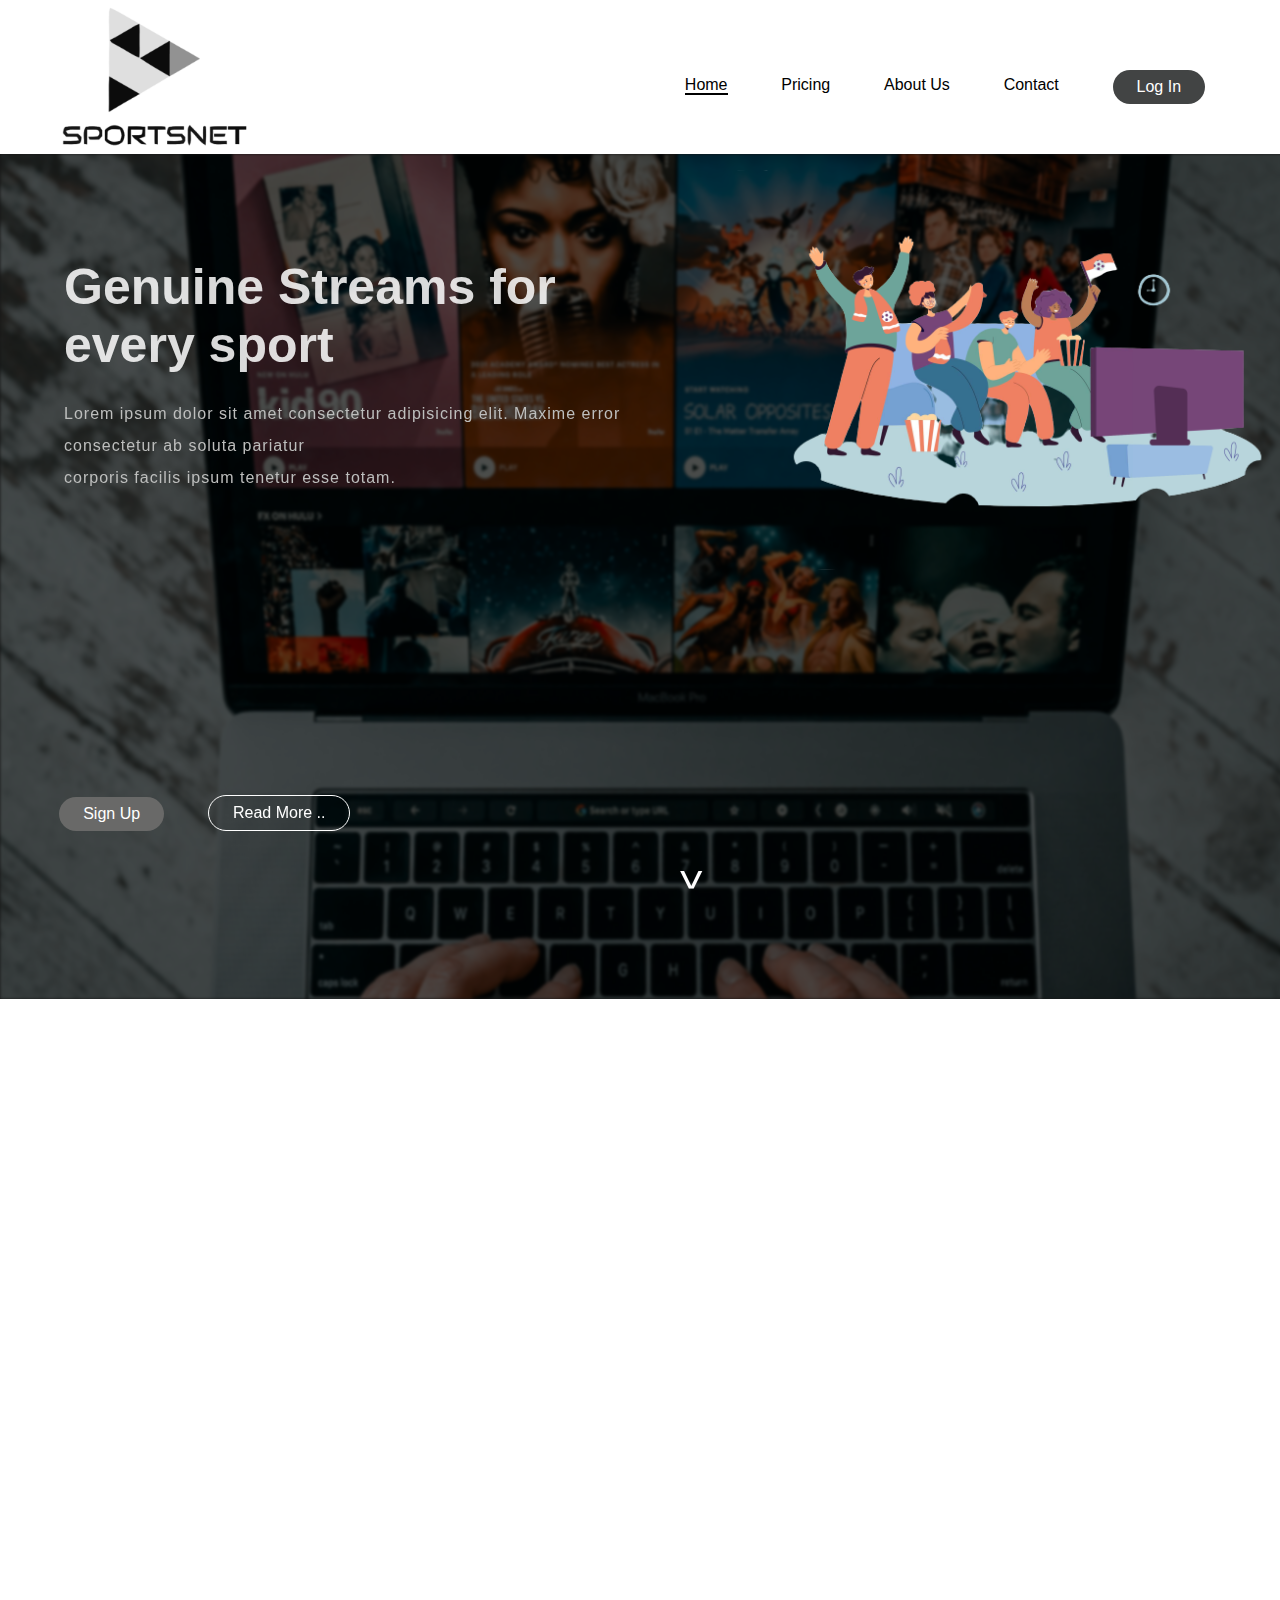
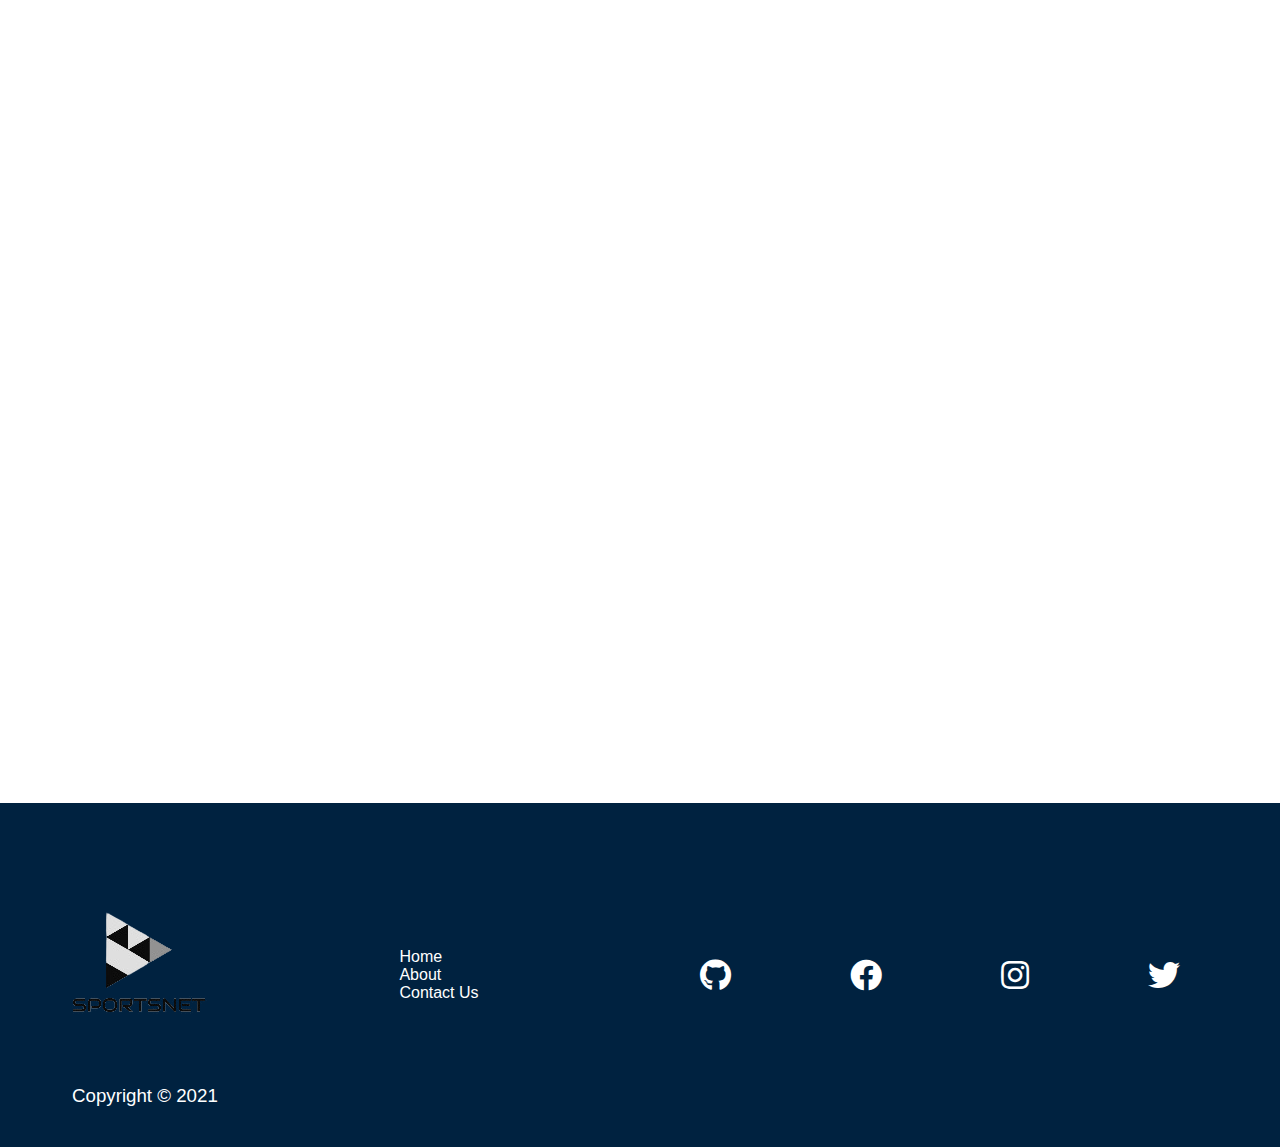
<file: index.html>
<!DOCTYPE html>
<html lang="en">

<head>
    <meta charset="UTF-8">
    <meta http-equiv="X-UA-Compatible" content="IE=edge">
    <meta name="viewport" content="width=device-width, initial-scale=1.0">
    <link rel="stylesheet" href="css/style.css">

    <title>SportsNet.io</title>
    <link rel="stylesheet" href="https://cdnjs.cloudflare.com/ajax/libs/font-awesome/5.15.3/css/all.min.css" referrerpolicy="no-referrer" />
    <link rel="stylesheet" href="https://unpkg.com/aos@next/dist/aos.css" />

</head>

<body>

    <div class="navbar">
        <div class="branding-logo"><img src="img/logo1.png" alt="logo"></div>
        

        <ul class="nav-links">
            <li class="off"> <a class="active" href="index.html">Home</a></li>
            <li class="off"> <a href="pricing.html">Pricing</a></li>
            <li class="off"> <a href="about.html">About Us</a></li>
            <li class="off"> <a href="">Contact</a></li>
            <span class="off login btn">Log In</span>
        </ul>
        
        <i class="fas fa-bars"></i>

    </div>


    <div class="hero" data-aos="fade-up">
        <div class="info">
            <h1>Genuine Streams for every sport</h1>
            <p>Lorem ipsum dolor sit amet consectetur adipisicing elit. Maxime error consectetur ab soluta pariatur
corporis facilis ipsum tenetur esse totam.</p>
        </div>
      <div class="illustration">  <img src="img/Friends-watching-soccer-or-football-on-TV-together-removebg-preview(1).png" alt=""></div>
      <span class="sign-up btn">Sign Up</span>
      <span class="read-more btn">Read More ..</span>
      <div class="carat">&#94;</div>
    </div>

    <div class="content">
        <div class="heading" data-aos="fade-left" data-aos-offset="120">

            <div class="heading-text">Available Sports For Streaming</div>
            <hr class="line">
           
        </div>

        <div class="card basketball" data-aos="fade-right">
            <h1>Basketball</h1>
            <div class="images">
                <img src="img/favpng_team-sport-sports-ball-game-basketball-removebg-preview.png" alt="basketball">
                <img src="img/favpng_nba-jumpman-logo-toronto-raptors-portland-trail-blazers.png" alt="nba">
                <img src="img/FIBA_Corporate_Logo_Landscape_FC_Positive_RGB.png" alt="fiba">
                <img src="img/1024px-Olympic_rings_without_rims.svg.png" alt="olympics">
            </div>

        </div>
        <br>
        <div class="card football" data-aos="fade-left">
            <h1>Football</h1>
            <div class="images">
                <img src="img/cristiano_ronaldo_png_by_kooyooss_db6kv6o-fullview-removebg-preview.png" alt="football">
                <img src="img/LaLiga.svg" alt="lfp">
                <img src="img/unnamed.png" alt="epl">
                <img src="img/799px-FIFA_logo_without_slogan.svg.png" alt="fifa">
            </div>

        </div>

        
    </div>

    <footer>
        <div class="branding">
            <div class="branding-logo"><img src="img/logo.png" alt="logo"></div>
            <h3>Copyright © 2021</h3>
        </div>

        <div class="quick-links">
            <ul>
                <li><a href="#">Home</a></li>
                <li><a href="about.html">About</a></li>
                <li><a href="#">Contact Us</a></li>
            </ul>
        </div>
        <div class="social">
            <a href="#">
                <i class="fab fa-github fa-2x"></i>

            </a>
            <a href="#">
                <i class="fab fa-facebook fa-2x"></i>

            </a>
            <a href="#">
                <i class="fab fa-instagram fa-2x"></i>

            </a>
            <a href="#">
                <i class="fab fa-twitter fa-2x"></i>

            </a>
        </div>
    </footer>

    <script src="https://unpkg.com/aos@next/dist/aos.js"></script>
    <script>
      AOS.init({
          offset:400,
          duration:1000
      });
    </script>

    <script src="navbar.js"></script>
</body>

</html>
</file>
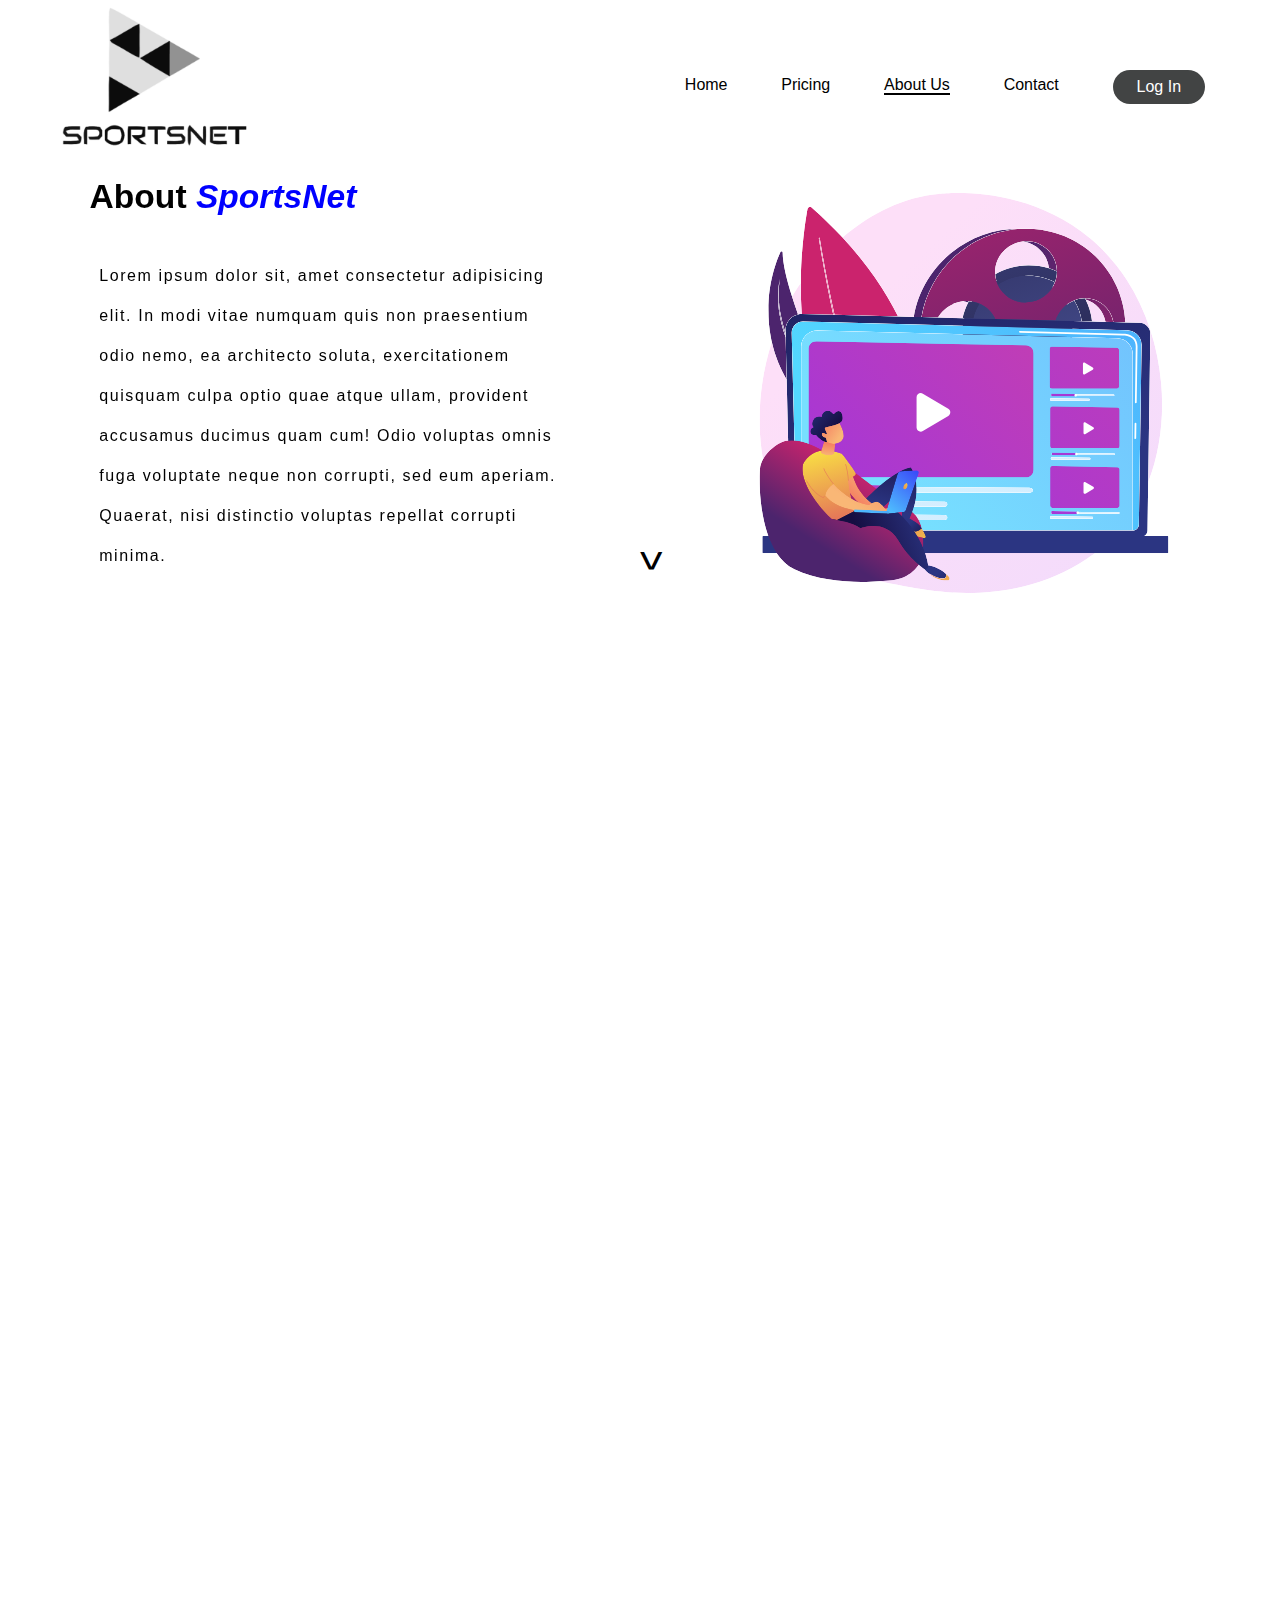
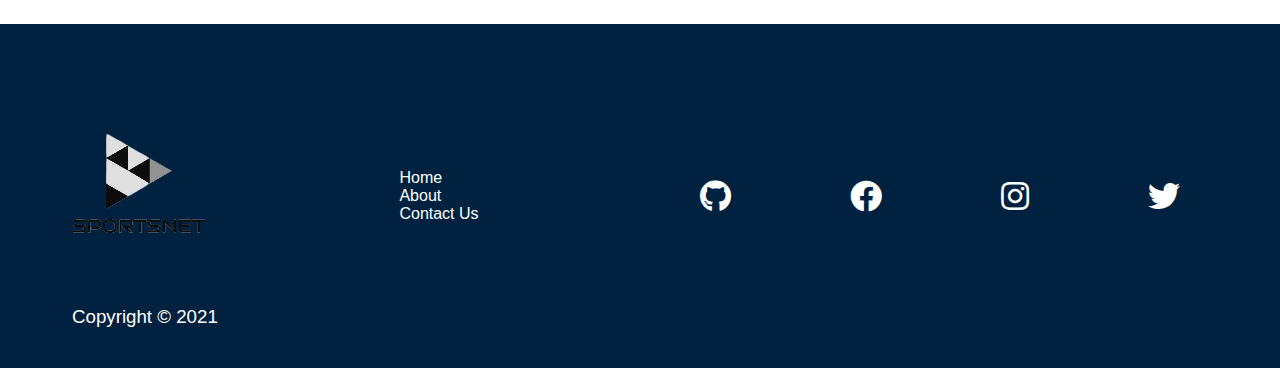
<file: about.html>
<!DOCTYPE html>
<html lang="en">

<head>
    <meta charset="UTF-8">
    <meta http-equiv="X-UA-Compatible" content="IE=edge">
    <meta name="viewport" content="width=device-width, initial-scale=1.0">
    <link rel="stylesheet" href="css/about.css">
    <link rel="stylesheet" href="https://cdnjs.cloudflare.com/ajax/libs/font-awesome/5.15.3/css/all.min.css"
        referrerpolicy="no-referrer" />
    <link rel="stylesheet" href="https://unpkg.com/aos@next/dist/aos.css" />

    <title>About Us</title>
</head>

<body>

    <div class="navbar">
        <div class="branding-logo"><img src="img/logo1.png" alt="logo"></div>
        

        <ul class="nav-links">
            <li class="off"> <a href="index.html">Home</a></li>
            <li class="off"> <a href="pricing.html">Pricing</a></li>
            <li class="off"> <a class="active" href="about.html">About Us</a></li>
            <li class="off"> <a href="contact.html">Contact</a></li>
            <span class="off login btn">Log In</span>
        </ul>
        
        <i class="fas fa-bars"></i>

    </div>


    <h1 data-aos="fade-in">About <span>SportsNet</span></h1>

    <div class="hero">
       <div class="info" data-aos="fade-right">Lorem ipsum dolor sit, amet consectetur adipisicing elit. In modi vitae numquam quis non praesentium odio nemo, ea architecto soluta, exercitationem quisquam culpa optio quae atque ullam, provident accusamus ducimus quam cum! Odio voluptas omnis fuga voluptate neque non corrupti, sed eum aperiam. Quaerat, nisi distinctio voluptas repellat corrupti minima.
 </div>

        <div class="illustration" data-aos="fade-left"> <img src="img/streaming.svg" alt=""></div>
        <div class="carat">&#94;</div>

    </div>

    <div class="team">
        <div class="heading" data-aos="fade-left" data-aos-offset="120">

            <div class="heading-text">Our Team</div>
            <hr class="line">
           
        </div>
        
        <div class="cards">
            <div class="card card1" data-aos="fade-right">
                <div class="post">
                <h3>Founder & CEO</h3>
                <img src="img/faces/Mask Group 1.png" alt=""></div>
                <h3 class="name"> </h3>
                <p></p>

            </div>
            <div class="card card2" data-aos="fade-down">
                <div class="post">
                <h3>Backend Engineer</h3>
                <img src="img/faces/Mask Group 2.png" alt=""></div>
                <h3 class="name"> <h3>
                <p></p>
            </div>
            <div class="card card3" data-aos="fade-left">
                <div class="post">
                <h3>UI Designer</h3>
                <img src="img/faces/Mask Group 3.png" alt=""></div>
                <h3 class="name"> <h3>
                <p></p>
            </div>
            <div class="card card4" data-aos="fade-right">
                <div class="post">
                <h3>Frontend Engineer</h3>
                <img src="img/faces/Mask Group 4.png" alt=""></div>
                <h3 class="name"> <h3>
                    <p></p>
            </div>
            <div class="card card5" data-aos="fade-up">
                <div class="post">
                <h3>UX Designer</h3>
                <img src="img/faces/Mask Group 5.png" alt=""></div>
               <h3 class="name"> <h3>
                   <p></p>
            </div>
            <div class="card card6" data-aos="fade-left">
                <div class="post">
                <h3>App Developer</h3>
                <img src="img/faces/Mask Group 6.png" alt=""></div>
               <h3 class="name"> <h3>
                   <p></p>
            </div>
      
        </div>
    </div>
    <footer>
        <div class="branding">
            <div class="branding-logo"><img src="img/logo.png" alt="logo"></div>
            <h3>Copyright © 2021</h3>
        </div>

        <div class="quick-links">
            <ul>
                <li><a href="#">Home</a></li>
                <li><a href="about.html">About</a></li>
                <li><a href="#">Contact Us</a></li>
            </ul>
        </div>
        <div class="social">
            <a href="#">
                <i class="fab fa-github fa-2x"></i>

            </a>
            <a href="#">
                <i class="fab fa-facebook fa-2x"></i>

            </a>
            <a href="#">
                <i class="fab fa-instagram fa-2x"></i>

            </a>
            <a href="#">
                <i class="fab fa-twitter fa-2x"></i>

            </a>
        </div>
    </footer>

    <script src="https://unpkg.com/aos@next/dist/aos.js"></script>
    <script>
      AOS.init({
          offset:200,
          duration:1000
      });
    </script>

    <script src="./about_app.js"></script>
    <script src="./navbar.js"></script>

</body>

</html>
</file>
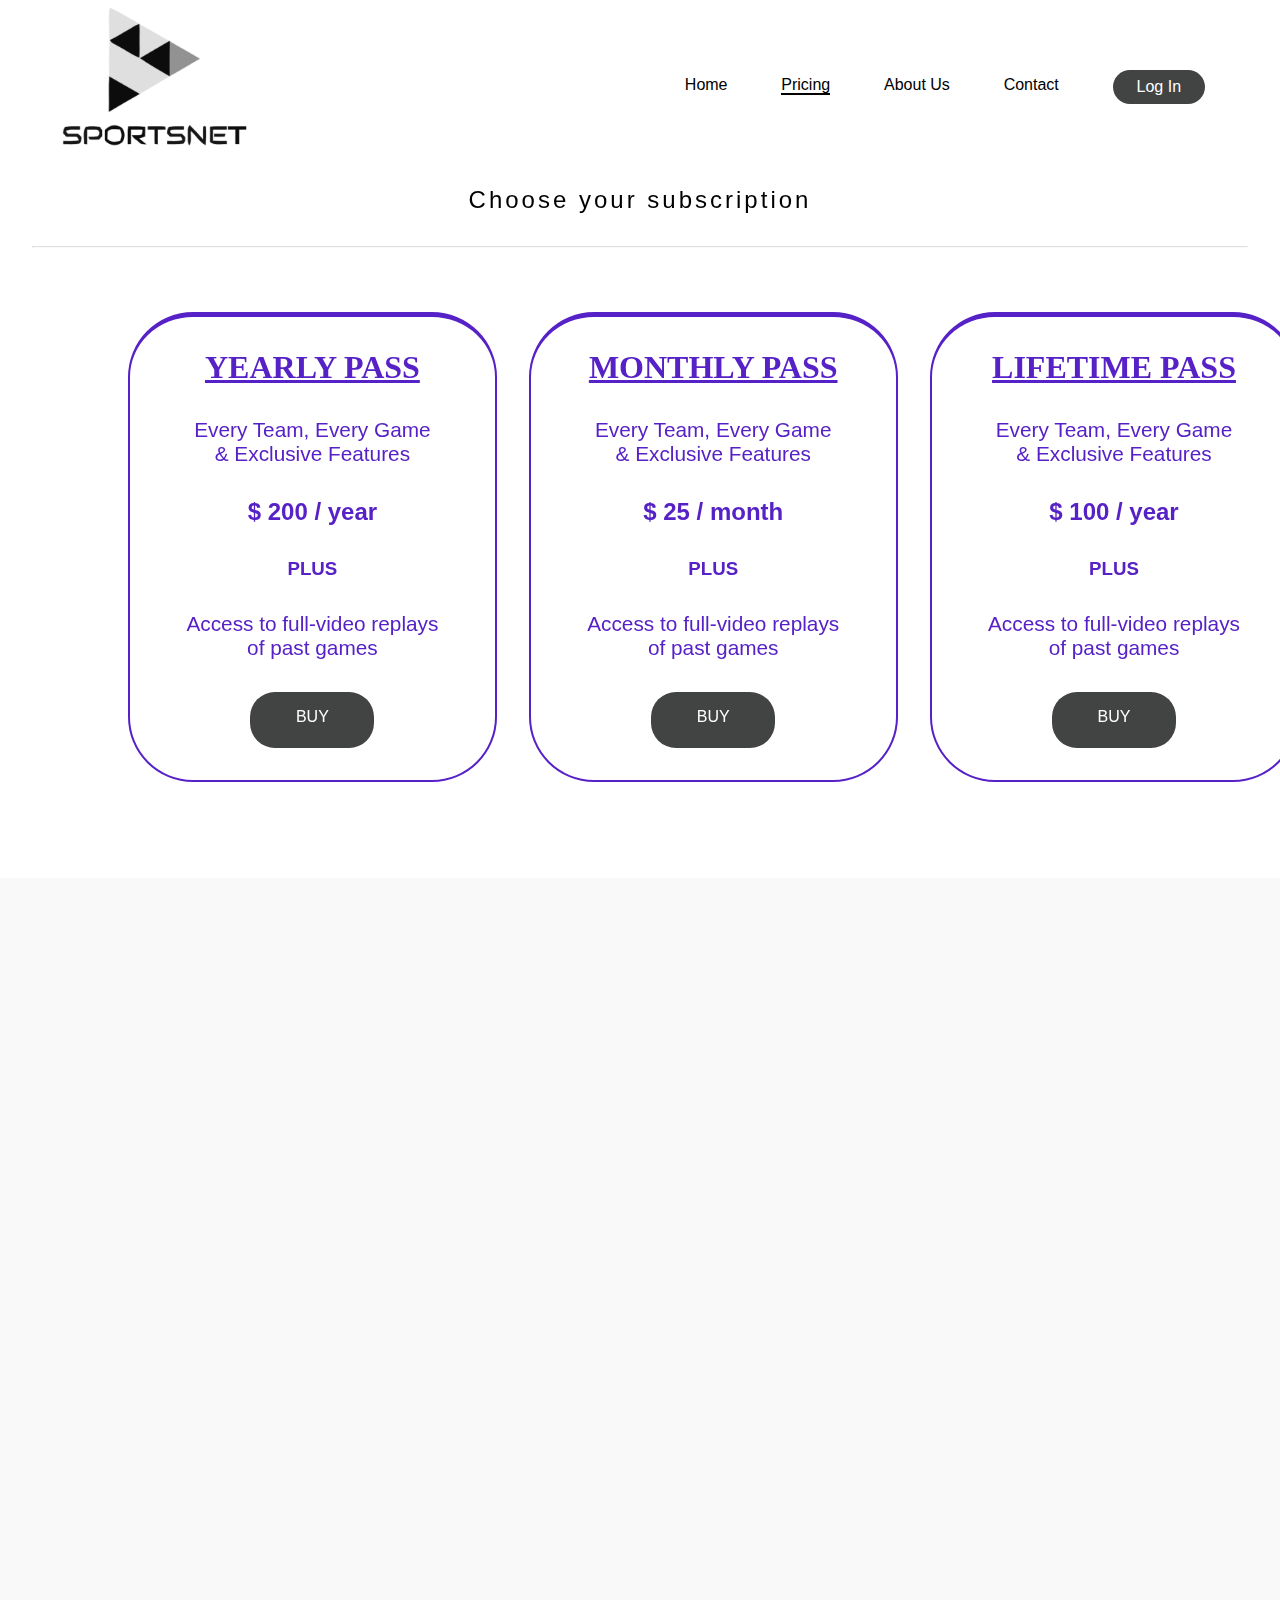
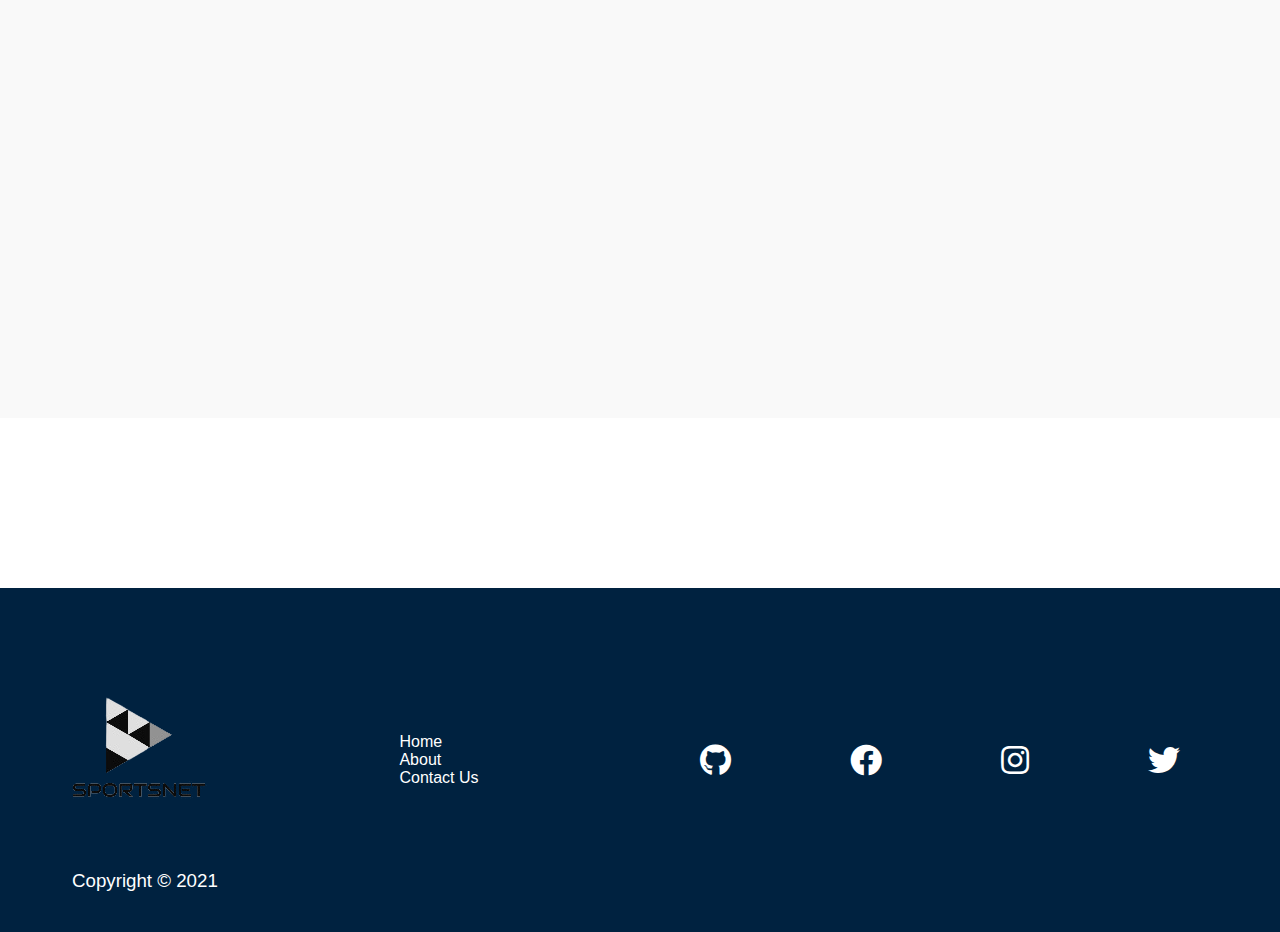
<file: pricing.html>
<!DOCTYPE html>
<html lang="en">

<head>
    <meta charset="UTF-8">
    <meta http-equiv="X-UA-Compatible" content="IE=edge">
    <meta name="viewport" content="width=device-width, initial-scale=1.0">
    <link rel="stylesheet" href="css/pricing.css">
    <link rel="stylesheet" href="https://cdnjs.cloudflare.com/ajax/libs/font-awesome/5.15.3/css/all.min.css"
        referrerpolicy="no-referrer" />
    <link rel="stylesheet" href="https://unpkg.com/aos@next/dist/aos.css" />


    <title>Pricing</title>
</head>

<body>
    <div class="navbar">
        <div class="branding-logo"><img src="img/logo1.png" alt="logo"></div>

        <ul class="nav-links">
            <li class="off"> <a href="index.html">Home</a></li>
            <li class="off"> <a class="active" href="pricing.html">Pricing</a></li>
            <li class="off"> <a href="about.html">About Us</a></li>
            <li class="off"> <a href="">Contact</a></li>
            <span class="off login btn">Log In</span>
        </ul>
        <i class="fas fa-bars"></i>
        

    </div>


    <div class="hero">

        <div class="heading" data-aos="fade-in" data-aos-offset="120">

            <div class="heading-text">Choose your subscription</div>
            <hr class="line">

        </div>

        <div class="cards">
            <div class="card" data-aos="fade-right">
                <h1>yearly pass</h1>
                <p>Every Team, Every Game <br> & Exclusive Features</p>
                <h2>$ 200 / year</h2>
                <h3>PLUS</h3>
                <p>Access to full-video replays <br> of past games</p>
                <div class="buy btn">BUY</div>

            </div>
            <div class="card" data-aos="fade-up">
                <h1>monthly pass</h1>
                <p>Every Team, Every Game <br> & Exclusive Features</p>
                <h2>$ 25 / month</h2>
                <h3>PLUS</h3>
                <p>Access to full-video replays <br> of past games</p>
                <div class="buy btn">BUY</div>

            </div>
            <div class="card" data-aos="fade-left">
                <h1>lifetime pass</h1>
                <p>Every Team, Every Game <br> & Exclusive Features</p>
                <h2>$ 100 / year</h2>
                <h3>PLUS</h3>
                <p>Access to full-video replays <br> of past games</p>
                <div class="buy btn">BUY</div>

            </div>
        </div>
    </div>
   
    <div class="features">
        <div class="heading" data-aos="fade-in" data-aos-offset="120">

            <div class="heading-text">FEATURES</div>
            <hr class="line">

        </div>

        <div class="feature feature1" data-aos="fade-left">
            <img src="img/photo1.jpg" class="image img1" alt="" />
            <div class="text">
                <h2>Video On Demand</h2>
                <p>Anywhere , Anytime , Any Device , You got it.</p>
            </div>
        </div>
        <div class="feature feature2" data-aos="fade-right">
            <img src="img/photo2.jpg" class="image img2" alt="" />
            <div class="text">
                <h2>Watch Classic Games</h2>
                <p>The 80s , the 90s , MJ , 2006 Brazil world cup team , whatever you wish.</p>
            </div>
        </div>
        <div class="feature feature3" data-aos="fade-left">
            <img src="img/photo3.jpg" class="image img3" alt="" />
            <div class="text">
                <h2>Full Game Replays + Highlights</h2>
                <p>Watch full games replays or highlights of any game in the current season</p>
            </div>
        </div>
    </div>



    <footer>
        <div class="branding">
            <div class="branding-logo"><img src="img/logo.png" alt="logo"></div>
            <h3>Copyright © 2021</h3>
        </div>

        <div class="quick-links">
            <ul>
                <li><a href="#">Home</a></li>
                <li><a href="about.html">About</a></li>
                <li><a href="#">Contact Us</a></li>
            </ul>
        </div>
        <div class="social">
            <a href="#">
                <i class="fab fa-github fa-2x"></i>

            </a>
            <a href="#">
                <i class="fab fa-facebook fa-2x"></i>

            </a>
            <a href="#">
                <i class="fab fa-instagram fa-2x"></i>

            </a>
            <a href="#">
                <i class="fab fa-twitter fa-2x"></i>

            </a>
        </div>
    </footer>

    <script src="https://unpkg.com/aos@next/dist/aos.js"></script>
    <script>
        AOS.init({
            offset: 320,
            duration: 1000
        });
    </script>

    <script src="navbar.js"></script>

</body>

</html>
</file>
<file: css/style.css>
@-webkit-keyframes slide-down {
  0% {
    opacity: 1;
  }
  25% {
    bottom: 30%;
    opacity: 0.75;
  }
  75% {
    bottom: 20%;
    opacity: 0.5;
  }
  100% {
    bottom: 10%;
    opacity: 0.25;
  }
}

@keyframes slide-down {
  0% {
    opacity: 1;
  }
  25% {
    bottom: 30%;
    opacity: 0.75;
  }
  75% {
    bottom: 20%;
    opacity: 0.5;
  }
  100% {
    bottom: 10%;
    opacity: 0.25;
  }
}

.active {
  border-bottom: 2px solid black;
}

.btn {
  border-radius: 20px;
  color: white;
  font-size: 1rem;
  padding: 0.5rem 1.5rem;
  background-color: #424444;
}

.navbar {
  background-color: white;
  color: black;
  display: -webkit-box;
  display: -ms-flexbox;
  display: flex;
  -webkit-box-align: center;
      -ms-flex-align: center;
          align-items: center;
  padding: 2rem 3rem;
  max-height: 10vh;
  position: relative;
}

.navbar .branding-logo {
  -webkit-box-flex: 3;
      -ms-flex-positive: 3;
          flex-grow: 3;
  height: 18vh;
}

.navbar .branding-logo img {
  height: 100%;
  width: auto;
}

.navbar ul.nav-links {
  display: -webkit-box;
  display: -ms-flexbox;
  display: flex;
  list-style: none;
  -ms-flex-pack: distribute;
      justify-content: space-around;
  -webkit-box-align: end;
      -ms-flex-align: end;
          align-items: flex-end;
  -webkit-box-flex: 2;
      -ms-flex-positive: 2;
          flex-grow: 2;
}

.navbar ul.nav-links .active {
  border-bottom: 2px solid black;
}

.navbar ul.nav-links a {
  text-decoration: none;
  color: black;
}

.navbar ul.nav-links a:hover {
  border-bottom: 2px solid black;
}

.navbar .login {
  background-color: #424444;
  -webkit-box-flex: 0;
      -ms-flex-positive: 0;
          flex-grow: 0;
  position: relative;
  top: 10px;
}

.navbar .fas {
  display: none;
}

@media screen and (max-width: 768px) {
  .navbar {
    -webkit-box-orient: vertical;
    -webkit-box-direction: normal;
        -ms-flex-direction: column;
            flex-direction: column;
  }
  .navbar ul.nav-links {
    -webkit-box-orient: vertical;
    -webkit-box-direction: normal;
        -ms-flex-direction: column;
            flex-direction: column;
    -webkit-box-align: center;
        -ms-flex-align: center;
            align-items: center;
    gap: 1rem;
    position: absolute;
    top: 9rem;
    left: 0;
    right: 0;
    background: white;
    z-index: 99;
    margin: 0 20px;
    padding: 0;
    border: 1px solid #4b4b4b;
  }
  .navbar .login {
    position: static;
  }
  .navbar .fas {
    display: inline-block !important;
    cursor: pointer;
    font-size: 2rem;
    position: absolute;
    left: 2.5rem;
    top: 4.5rem;
  }
  .navbar .off {
    display: none !important;
  }
  .navbar .on {
    display: inherit;
  }
}

.hero {
  white-space: nowrap;
  padding: 2rem;
}

.heading .line {
  opacity: 0.3;
}

.heading .heading-text {
  font-size: 1.5rem;
  margin: 2rem;
  margin-top: 0;
  text-align: center;
  letter-spacing: 3px;
  font-weight: 200;
}

footer {
  color: white;
  max-width: 100%;
  padding: 20px 40px;
  background-color: #002240;
  position: relative;
  top: 170px;
  display: -webkit-box;
  display: -ms-flexbox;
  display: flex;
  -webkit-box-pack: justify;
      -ms-flex-pack: justify;
          justify-content: space-between;
  -webkit-box-align: center;
      -ms-flex-align: center;
          align-items: center;
}

footer .branding {
  display: -webkit-box;
  display: -ms-flexbox;
  display: flex;
  -webkit-box-orient: vertical;
  -webkit-box-direction: normal;
      -ms-flex-direction: column;
          flex-direction: column;
}

footer .branding h3 {
  font-weight: 300;
  position: relative;
  left: 2rem;
}

footer div {
  margin: 20px 0;
}

footer .quick-links ul {
  list-style: none;
}

footer .quick-links ul li a {
  text-decoration: none;
  color: white;
}

footer .social {
  display: -webkit-box;
  display: -ms-flexbox;
  display: flex;
  -ms-flex-pack: distribute;
      justify-content: space-around;
  width: 50%;
}

footer .social a {
  color: white;
  text-decoration: none;
}

footer a:hover {
  color: white;
}

* {
  margin: 0;
  padding: 0;
  font-family: 'Lato',sans-serif;
  max-width: 100%;
}

body {
  width: 100%;
}

.btn {
  border-radius: 35px;
  color: white;
  font-size: 1rem;
  padding: 0.5rem 1.5rem;
}

.hero {
  position: relative;
  width: 100%;
  background-color: rgba(0, 0, 0, 0.8);
  height: 85vh;
  -webkit-box-align: center;
      -ms-flex-align: center;
          align-items: center;
  padding: 2.5rem;
  overflow: hidden;
}

.hero .info {
  position: absolute;
  z-index: 3;
  color: white;
  top: 5rem;
  max-width: 45%;
}

.hero .info h1 {
  font-size: 50px;
  font-weight: bolder;
  margin: 1.5rem;
  opacity: 0.85;
  white-space: pre-wrap;
}

.hero .info p {
  color: #bdbebd;
  margin: 1.5rem;
  line-height: 2rem;
  letter-spacing: 1px;
  white-space: pre-wrap;
}

@media screen and (max-width: 1050px) {
  .hero .info {
    position: relative;
  }
  .hero .info h1 {
    margin-top: 5rem;
  }
  .hero .info p, .hero .info h1 {
    text-align: center;
    white-space: pre-wrap;
  }
}

.hero .illustration {
  position: absolute;
  top: 1rem;
  right: 2rem;
  z-index: 3;
  height: 400px;
  width: 600px;
}

@media screen and (max-width: 1050px) {
  .hero .illustration {
    position: static;
  }
}

.hero .illustration img {
  height: 100%;
  width: 100%;
  stroke-opacity: 0;
}

.hero .sign-up {
  background: #696968;
  position: absolute;
  z-index: 3;
  bottom: 10.5rem;
  left: 3.7rem;
}

@media screen and (max-width: 1050px) {
  .hero .sign-up {
    position: static;
  }
}

.hero .read-more {
  background: transparent;
  border: 1px white solid;
  position: absolute;
  z-index: 3;
  bottom: 10.5rem;
  left: 13rem;
}

@media screen and (max-width: 1050px) {
  .hero .read-more {
    position: static;
  }
}

.hero .carat {
  -webkit-transform: rotate(180deg);
          transform: rotate(180deg);
  position: absolute;
  z-index: 3;
  color: white;
  font-size: 3rem;
  bottom: 100px;
  left: 50%;
  -webkit-animation: slide-down 1s linear 1s infinite forwards;
          animation: slide-down 1s linear 1s infinite forwards;
}

.hero::before {
  content: '';
  background-image: url("../img/tech-daily-PGuCnUzsRSM-unsplash.jpg");
  position: absolute;
  z-index: 0;
  top: 0;
  right: 0;
  left: 0;
  bottom: 0;
  background-position: center;
  background-size: 100% 150%;
  background-repeat: no-repeat;
  -webkit-filter: blur(1.5px);
          filter: blur(1.5px);
}

.hero::after {
  content: '';
  background: black;
  z-index: 1;
  top: 0;
  right: 0;
  left: 0;
  bottom: 0;
  opacity: 0.6;
  position: absolute;
}

@media screen and (max-width: 1050px) {
  .hero {
    display: -webkit-box;
    display: -ms-flexbox;
    display: flex;
    gap: 5rem;
    height: auto;
    -webkit-box-orient: vertical;
    -webkit-box-direction: normal;
        -ms-flex-direction: column;
            flex-direction: column;
    -webkit-box-align: center;
        -ms-flex-align: center;
            align-items: center;
    -ms-flex-pack: distribute;
        justify-content: space-around;
  }
  .hero::before, .hero::after {
    display: none;
  }
}

.content {
  white-space: nowrap;
  padding: 2rem;
  overflow: hidden;
}

.content .heading .line {
  opacity: 0.3;
}

.content .heading .heading-text {
  font-size: 1.5rem;
  margin: 2rem;
  text-align: center;
  letter-spacing: 3px;
  font-weight: 200;
}

.content .card {
  background-color: #f9f9f9;
  margin: 2rem 0;
  padding: 2rem;
}

.content .card h1 {
  letter-spacing: 5px;
}

.content .card .images {
  display: -webkit-box;
  display: -ms-flexbox;
  display: flex;
  -webkit-box-pack: justify;
      -ms-flex-pack: justify;
          justify-content: space-between;
  -webkit-box-align: center;
      -ms-flex-align: center;
          align-items: center;
  padding: 2rem 0;
}

.content .card.basketball .images [alt="basketball"] {
  height: 300px;
  width: 300px;
}

.content .card.basketball .images [alt="nba"] {
  height: 100px;
  width: 50px;
}

.content .card.basketball .images [alt="fiba"] {
  height: 100px;
  width: 200px;
}

.content .card.basketball .images [alt="olympics"] {
  height: 100px;
  width: 200px;
}

.content .card.football .images [alt="football"] {
  height: 300px;
  width: 200px;
}

.content .card.football .images [alt="lfp"] {
  height: 100px;
  width: 100px;
}

.content .card.football .images [alt="epl"] {
  height: 100px;
  width: 200px;
}

.content .card.football .images [alt="fifa"] {
  height: 80px;
  width: 150px;
}

footer {
  color: white;
  max-width: 100%;
  padding: 20px 40px;
  background-color: #002240;
  position: relative;
  top: 170px;
  display: -webkit-box;
  display: -ms-flexbox;
  display: flex;
  -webkit-box-pack: justify;
      -ms-flex-pack: justify;
          justify-content: space-between;
  -webkit-box-align: center;
      -ms-flex-align: center;
          align-items: center;
}

footer .branding {
  display: -webkit-box;
  display: -ms-flexbox;
  display: flex;
  -webkit-box-orient: vertical;
  -webkit-box-direction: normal;
      -ms-flex-direction: column;
          flex-direction: column;
}

footer .branding h3 {
  font-weight: 300;
  position: relative;
  left: 2rem;
}

footer div {
  margin: 20px 0;
}

footer .quick-links ul {
  list-style: none;
}

footer .quick-links ul li a {
  text-decoration: none;
  color: white;
}

footer .social {
  display: -webkit-box;
  display: -ms-flexbox;
  display: flex;
  -ms-flex-pack: distribute;
      justify-content: space-around;
  width: 50%;
}

footer .social a {
  color: white;
  text-decoration: none;
}

footer a:hover {
  color: white;
}
/*# sourceMappingURL=style.css.map */
</file>
<file: css/about.css>
@-webkit-keyframes slide-down {
  0% {
    opacity: 1;
  }
  25% {
    bottom: 30%;
    opacity: 0.75;
  }
  75% {
    bottom: 20%;
    opacity: 0.5;
  }
  100% {
    bottom: 10%;
    opacity: 0.25;
  }
}

@keyframes slide-down {
  0% {
    opacity: 1;
  }
  25% {
    bottom: 30%;
    opacity: 0.75;
  }
  75% {
    bottom: 20%;
    opacity: 0.5;
  }
  100% {
    bottom: 10%;
    opacity: 0.25;
  }
}

.active {
  border-bottom: 2px solid black;
}

.btn {
  border-radius: 20px;
  color: white;
  font-size: 1rem;
  padding: 0.5rem 1.5rem;
  background-color: #424444;
}

.navbar {
  background-color: white;
  color: black;
  display: -webkit-box;
  display: -ms-flexbox;
  display: flex;
  -webkit-box-align: center;
      -ms-flex-align: center;
          align-items: center;
  padding: 2rem 3rem;
  max-height: 10vh;
  position: relative;
}

.navbar .branding-logo {
  -webkit-box-flex: 3;
      -ms-flex-positive: 3;
          flex-grow: 3;
  height: 18vh;
}

.navbar .branding-logo img {
  height: 100%;
  width: auto;
}

.navbar ul.nav-links {
  display: -webkit-box;
  display: -ms-flexbox;
  display: flex;
  list-style: none;
  -ms-flex-pack: distribute;
      justify-content: space-around;
  -webkit-box-align: end;
      -ms-flex-align: end;
          align-items: flex-end;
  -webkit-box-flex: 2;
      -ms-flex-positive: 2;
          flex-grow: 2;
}

.navbar ul.nav-links .active {
  border-bottom: 2px solid black;
}

.navbar ul.nav-links a {
  text-decoration: none;
  color: black;
}

.navbar ul.nav-links a:hover {
  border-bottom: 2px solid black;
}

.navbar .login {
  background-color: #424444;
  -webkit-box-flex: 0;
      -ms-flex-positive: 0;
          flex-grow: 0;
  position: relative;
  top: 10px;
}

.navbar .fas {
  display: none;
}

@media screen and (max-width: 768px) {
  .navbar {
    -webkit-box-orient: vertical;
    -webkit-box-direction: normal;
        -ms-flex-direction: column;
            flex-direction: column;
  }
  .navbar ul.nav-links {
    -webkit-box-orient: vertical;
    -webkit-box-direction: normal;
        -ms-flex-direction: column;
            flex-direction: column;
    -webkit-box-align: center;
        -ms-flex-align: center;
            align-items: center;
    gap: 1rem;
    position: absolute;
    top: 9rem;
    left: 0;
    right: 0;
    background: white;
    z-index: 99;
    margin: 0 20px;
    padding: 0;
    border: 1px solid #4b4b4b;
  }
  .navbar .login {
    position: static;
  }
  .navbar .fas {
    display: inline-block !important;
    cursor: pointer;
    font-size: 2rem;
    position: absolute;
    left: 2.5rem;
    top: 4.5rem;
  }
  .navbar .off {
    display: none !important;
  }
  .navbar .on {
    display: inherit;
  }
}

.hero {
  white-space: nowrap;
  padding: 2rem;
}

.heading .line {
  opacity: 0.3;
}

.heading .heading-text {
  font-size: 1.5rem;
  margin: 2rem;
  margin-top: 0;
  text-align: center;
  letter-spacing: 3px;
  font-weight: 200;
}

footer {
  color: white;
  max-width: 100%;
  padding: 20px 40px;
  background-color: #002240;
  position: relative;
  top: 170px;
  display: -webkit-box;
  display: -ms-flexbox;
  display: flex;
  -webkit-box-pack: justify;
      -ms-flex-pack: justify;
          justify-content: space-between;
  -webkit-box-align: center;
      -ms-flex-align: center;
          align-items: center;
}

footer .branding {
  display: -webkit-box;
  display: -ms-flexbox;
  display: flex;
  -webkit-box-orient: vertical;
  -webkit-box-direction: normal;
      -ms-flex-direction: column;
          flex-direction: column;
}

footer .branding h3 {
  font-weight: 300;
  position: relative;
  left: 2rem;
}

footer div {
  margin: 20px 0;
}

footer .quick-links ul {
  list-style: none;
}

footer .quick-links ul li a {
  text-decoration: none;
  color: white;
}

footer .social {
  display: -webkit-box;
  display: -ms-flexbox;
  display: flex;
  -ms-flex-pack: distribute;
      justify-content: space-around;
  width: 50%;
}

footer .social a {
  color: white;
  text-decoration: none;
}

footer a:hover {
  color: white;
}

* {
  margin: 0;
  padding: 0;
  font-family: 'Lato',sans-serif;
}

body {
  width: 100%;
}

h1 {
  font-size: 2.1rem;
  margin: 1.5rem;
  margin-left: 5.6rem;
}

@media screen and (max-width: 768px) {
  h1 {
    margin: 2rem 1.5rem;
    text-align: center;
  }
}

h1 span {
  font-family: 'SF Pro Display',sans-serif;
  font-style: italic;
  color: blue;
  font-weight: bolder;
}

.hero {
  max-width: 100%;
  background-color: transparent;
  padding: 1rem 3.2rem;
  display: -webkit-box;
  display: -ms-flexbox;
  display: flex;
  -webkit-box-pack: justify;
      -ms-flex-pack: justify;
          justify-content: space-between;
  gap: 2.5rem;
  -webkit-box-align: start;
      -ms-flex-align: start;
          align-items: flex-start;
  position: relative;
  overflow: visible;
}

@media screen and (max-width: 768px) {
  .hero {
    -webkit-box-orient: vertical;
    -webkit-box-direction: normal;
        -ms-flex-direction: column;
            flex-direction: column;
    -webkit-box-align: center;
        -ms-flex-align: center;
            align-items: center;
  }
  .hero .carat {
    display: none;
  }
  .hero .info {
    max-width: 100% !important;
    text-align: center;
    white-space: initial;
    padding: 0 1rem !important;
  }
}

.hero .carat {
  -webkit-transform: rotate(180deg);
          transform: rotate(180deg);
  position: absolute;
  left: 50%;
  bottom: 40%;
  font-size: 3rem;
  -webkit-animation: slide-down 1.5s linear 1s infinite forwards;
          animation: slide-down 1.5s linear 1s infinite forwards;
}

.hero .info {
  color: #000000;
  opacity: 0.58;
  white-space: pre-wrap;
  line-height: 250%;
  letter-spacing: 0.1em;
  max-width: 40%;
  padding: 0 3rem;
}

.hero .illustration {
  width: 45%;
  height: 45%;
  position: relative;
  bottom: 8pc;
}

.hero .illustration img {
  height: auto;
  width: 100%;
}

@media screen and (max-width: 768px) {
  .hero .illustration {
    position: static;
    width: 100%;
    height: auto;
  }
}

.team .cards {
  display: -webkit-box;
  display: -ms-flexbox;
  display: flex;
  -ms-flex-wrap: wrap;
      flex-wrap: wrap;
  -webkit-box-pack: center;
      -ms-flex-pack: center;
          justify-content: center;
  -webkit-box-align: center;
      -ms-flex-align: center;
          align-items: center;
  max-width: 1100px;
  gap: 3rem;
  margin: 3rem auto;
  overflow: auto;
  padding: 10px 40px;
  overflow: hidden;
}

.team .card {
  padding: 20px;
  -webkit-box-shadow: 0 3px 10px #0003;
          box-shadow: 0 3px 10px #0003;
  border-radius: 10px;
  -webkit-transition: all 1s ease;
  transition: all 1s ease;
  display: -webkit-box;
  display: -ms-flexbox;
  display: flex;
  -webkit-box-orient: vertical;
  -webkit-box-direction: normal;
      -ms-flex-direction: column;
          flex-direction: column;
  -webkit-box-pack: center;
      -ms-flex-pack: center;
          justify-content: center;
  -webkit-box-align: center;
      -ms-flex-align: center;
          align-items: center;
  gap: 2rem;
  overflow: visible;
}

.team .card p {
  font-size: 1.3rem;
  font-weight: 300;
}

.team .card .post {
  display: -webkit-box;
  display: -ms-flexbox;
  display: flex;
  gap: 2rem;
  -webkit-box-align: center;
      -ms-flex-align: center;
          align-items: center;
}

.team .card:hover {
  -webkit-transform: translateY(-10px) scaleY(10);
          transform: translateY(-10px) scaleY(10);
}
/*# sourceMappingURL=about.css.map */
</file>
<file: css/pricing.css>
@-webkit-keyframes slide-down {
  0% {
    opacity: 1;
  }
  25% {
    bottom: 30%;
    opacity: 0.75;
  }
  75% {
    bottom: 20%;
    opacity: 0.5;
  }
  100% {
    bottom: 10%;
    opacity: 0.25;
  }
}

@keyframes slide-down {
  0% {
    opacity: 1;
  }
  25% {
    bottom: 30%;
    opacity: 0.75;
  }
  75% {
    bottom: 20%;
    opacity: 0.5;
  }
  100% {
    bottom: 10%;
    opacity: 0.25;
  }
}

.active {
  border-bottom: 2px solid black;
}

.btn {
  border-radius: 20px;
  color: white;
  font-size: 1rem;
  padding: 0.5rem 1.5rem;
  background-color: #424444;
}

.navbar {
  background-color: white;
  color: black;
  display: -webkit-box;
  display: -ms-flexbox;
  display: flex;
  -webkit-box-align: center;
      -ms-flex-align: center;
          align-items: center;
  padding: 2rem 3rem;
  max-height: 10vh;
  position: relative;
}

.navbar .branding-logo {
  -webkit-box-flex: 3;
      -ms-flex-positive: 3;
          flex-grow: 3;
  height: 18vh;
}

.navbar .branding-logo img {
  height: 100%;
  width: auto;
}

.navbar ul.nav-links {
  display: -webkit-box;
  display: -ms-flexbox;
  display: flex;
  list-style: none;
  -ms-flex-pack: distribute;
      justify-content: space-around;
  -webkit-box-align: end;
      -ms-flex-align: end;
          align-items: flex-end;
  -webkit-box-flex: 2;
      -ms-flex-positive: 2;
          flex-grow: 2;
}

.navbar ul.nav-links .active {
  border-bottom: 2px solid black;
}

.navbar ul.nav-links a {
  text-decoration: none;
  color: black;
}

.navbar ul.nav-links a:hover {
  border-bottom: 2px solid black;
}

.navbar .login {
  background-color: #424444;
  -webkit-box-flex: 0;
      -ms-flex-positive: 0;
          flex-grow: 0;
  position: relative;
  top: 10px;
}

.navbar .fas {
  display: none;
}

@media screen and (max-width: 768px) {
  .navbar {
    -webkit-box-orient: vertical;
    -webkit-box-direction: normal;
        -ms-flex-direction: column;
            flex-direction: column;
  }
  .navbar ul.nav-links {
    -webkit-box-orient: vertical;
    -webkit-box-direction: normal;
        -ms-flex-direction: column;
            flex-direction: column;
    -webkit-box-align: center;
        -ms-flex-align: center;
            align-items: center;
    gap: 1rem;
    position: absolute;
    top: 9rem;
    left: 0;
    right: 0;
    background: white;
    z-index: 99;
    margin: 0 20px;
    padding: 0;
    border: 1px solid #4b4b4b;
  }
  .navbar .login {
    position: static;
  }
  .navbar .fas {
    display: inline-block !important;
    cursor: pointer;
    font-size: 2rem;
    position: absolute;
    left: 2.5rem;
    top: 4.5rem;
  }
  .navbar .off {
    display: none !important;
  }
  .navbar .on {
    display: inherit;
  }
}

.hero {
  white-space: nowrap;
  padding: 2rem;
}

.heading .line {
  opacity: 0.3;
}

.heading .heading-text {
  font-size: 1.5rem;
  margin: 2rem;
  margin-top: 0;
  text-align: center;
  letter-spacing: 3px;
  font-weight: 200;
}

footer {
  color: white;
  max-width: 100%;
  padding: 20px 40px;
  background-color: #002240;
  position: relative;
  top: 170px;
  display: -webkit-box;
  display: -ms-flexbox;
  display: flex;
  -webkit-box-pack: justify;
      -ms-flex-pack: justify;
          justify-content: space-between;
  -webkit-box-align: center;
      -ms-flex-align: center;
          align-items: center;
}

footer .branding {
  display: -webkit-box;
  display: -ms-flexbox;
  display: flex;
  -webkit-box-orient: vertical;
  -webkit-box-direction: normal;
      -ms-flex-direction: column;
          flex-direction: column;
}

footer .branding h3 {
  font-weight: 300;
  position: relative;
  left: 2rem;
}

footer div {
  margin: 20px 0;
}

footer .quick-links ul {
  list-style: none;
}

footer .quick-links ul li a {
  text-decoration: none;
  color: white;
}

footer .social {
  display: -webkit-box;
  display: -ms-flexbox;
  display: flex;
  -ms-flex-pack: distribute;
      justify-content: space-around;
  width: 50%;
}

footer .social a {
  color: white;
  text-decoration: none;
}

footer a:hover {
  color: white;
}

* {
  margin: 0;
  padding: 0;
  font-family: 'Lato',sans-serif;
}

body {
  width: 100%;
}

.cards {
  display: -webkit-box;
  display: -ms-flexbox;
  display: flex;
  -ms-flex-pack: distribute;
      justify-content: space-around;
  -ms-flex-wrap: nowrap;
      flex-wrap: nowrap;
  padding: 4rem 6rem;
  gap: 2rem;
}

.cards .card {
  border: 2px solid #5621C6;
  border-top-width: 5px;
  color: #5621C6;
  width: 20%;
  border-radius: 65px;
  text-align: center;
  padding: 2rem 5rem;
  display: -webkit-box;
  display: -ms-flexbox;
  display: flex;
  -webkit-box-orient: vertical;
  -webkit-box-direction: normal;
      -ms-flex-direction: column;
          flex-direction: column;
  max-width: 20vw;
  -webkit-box-pack: justify;
      -ms-flex-pack: justify;
          justify-content: space-between;
  -webkit-box-align: center;
      -ms-flex-align: center;
          align-items: center;
  gap: 2rem;
}

.cards .card h1 {
  text-transform: uppercase;
  text-decoration: underline;
  font-family: 'SF Pro Display' !important;
}

.cards .card p {
  font-weight: 200;
  font-size: 1.3rem;
}

.cards .card .buy {
  padding: 1rem 1rem 0rem 1rem;
  height: 40px;
  width: 92px;
  border-radius: 25px;
}

.features {
  display: -webkit-box;
  display: -ms-flexbox;
  display: flex;
  -webkit-box-orient: vertical;
  -webkit-box-direction: normal;
      -ms-flex-direction: column;
          flex-direction: column;
  gap: 2.5rem;
  padding: 2rem;
  background: #f9f9f9;
}

.features .feature {
  background: transparent;
  color: black;
  border-radius: 1rem;
  padding: 2rem;
  display: -webkit-box;
  display: -ms-flexbox;
  display: flex;
  border: 2px grey solid;
  -webkit-transition: -webkit-transform 1s ease;
  transition: -webkit-transform 1s ease;
  transition: transform 1s ease;
  transition: transform 1s ease, -webkit-transform 1s ease;
  gap: 6rem;
}

.features .feature .text {
  display: -webkit-box;
  display: -ms-flexbox;
  display: flex;
  -webkit-box-orient: vertical;
  -webkit-box-direction: normal;
      -ms-flex-direction: column;
          flex-direction: column;
  -webkit-box-pack: center;
      -ms-flex-pack: center;
          justify-content: center;
  gap: 1.5rem;
  margin-left: 2.5rem;
}

.features .feature .text h2 {
  color: #5621C6;
  font-weight: 700;
  font-size: 1.9em;
}

.features .feature .text p {
  font-size: 1.1em;
}

.features .feature .img1 {
  height: 200px;
  width: 200px;
}

.features .feature .img2 {
  height: 250px;
  width: 180px;
}

.features .feature .img3 {
  height: 240px;
  width: 300px;
}

.features .feature2 {
  -webkit-box-pack: start;
      -ms-flex-pack: start;
          justify-content: flex-start;
  -webkit-box-orient: horizontal;
  -webkit-box-direction: reverse;
      -ms-flex-direction: row-reverse;
          flex-direction: row-reverse;
}

footer {
  color: white;
  max-width: 100%;
  padding: 20px 40px;
  background-color: #002240;
  position: relative;
  top: 170px;
  display: -webkit-box;
  display: -ms-flexbox;
  display: flex;
  -webkit-box-pack: justify;
      -ms-flex-pack: justify;
          justify-content: space-between;
  -webkit-box-align: center;
      -ms-flex-align: center;
          align-items: center;
}

footer .branding {
  display: -webkit-box;
  display: -ms-flexbox;
  display: flex;
  -webkit-box-orient: vertical;
  -webkit-box-direction: normal;
      -ms-flex-direction: column;
          flex-direction: column;
}

footer .branding h3 {
  font-weight: 300;
  position: relative;
  left: 2rem;
}

footer div {
  margin: 20px 0;
}

footer .quick-links ul {
  list-style: none;
}

footer .quick-links ul li a {
  text-decoration: none;
  color: white;
}

footer .social {
  display: -webkit-box;
  display: -ms-flexbox;
  display: flex;
  -ms-flex-pack: distribute;
      justify-content: space-around;
  width: 50%;
}

footer .social a {
  color: white;
  text-decoration: none;
}

footer a:hover {
  color: white;
}
/*# sourceMappingURL=pricing.css.map */
</file>
